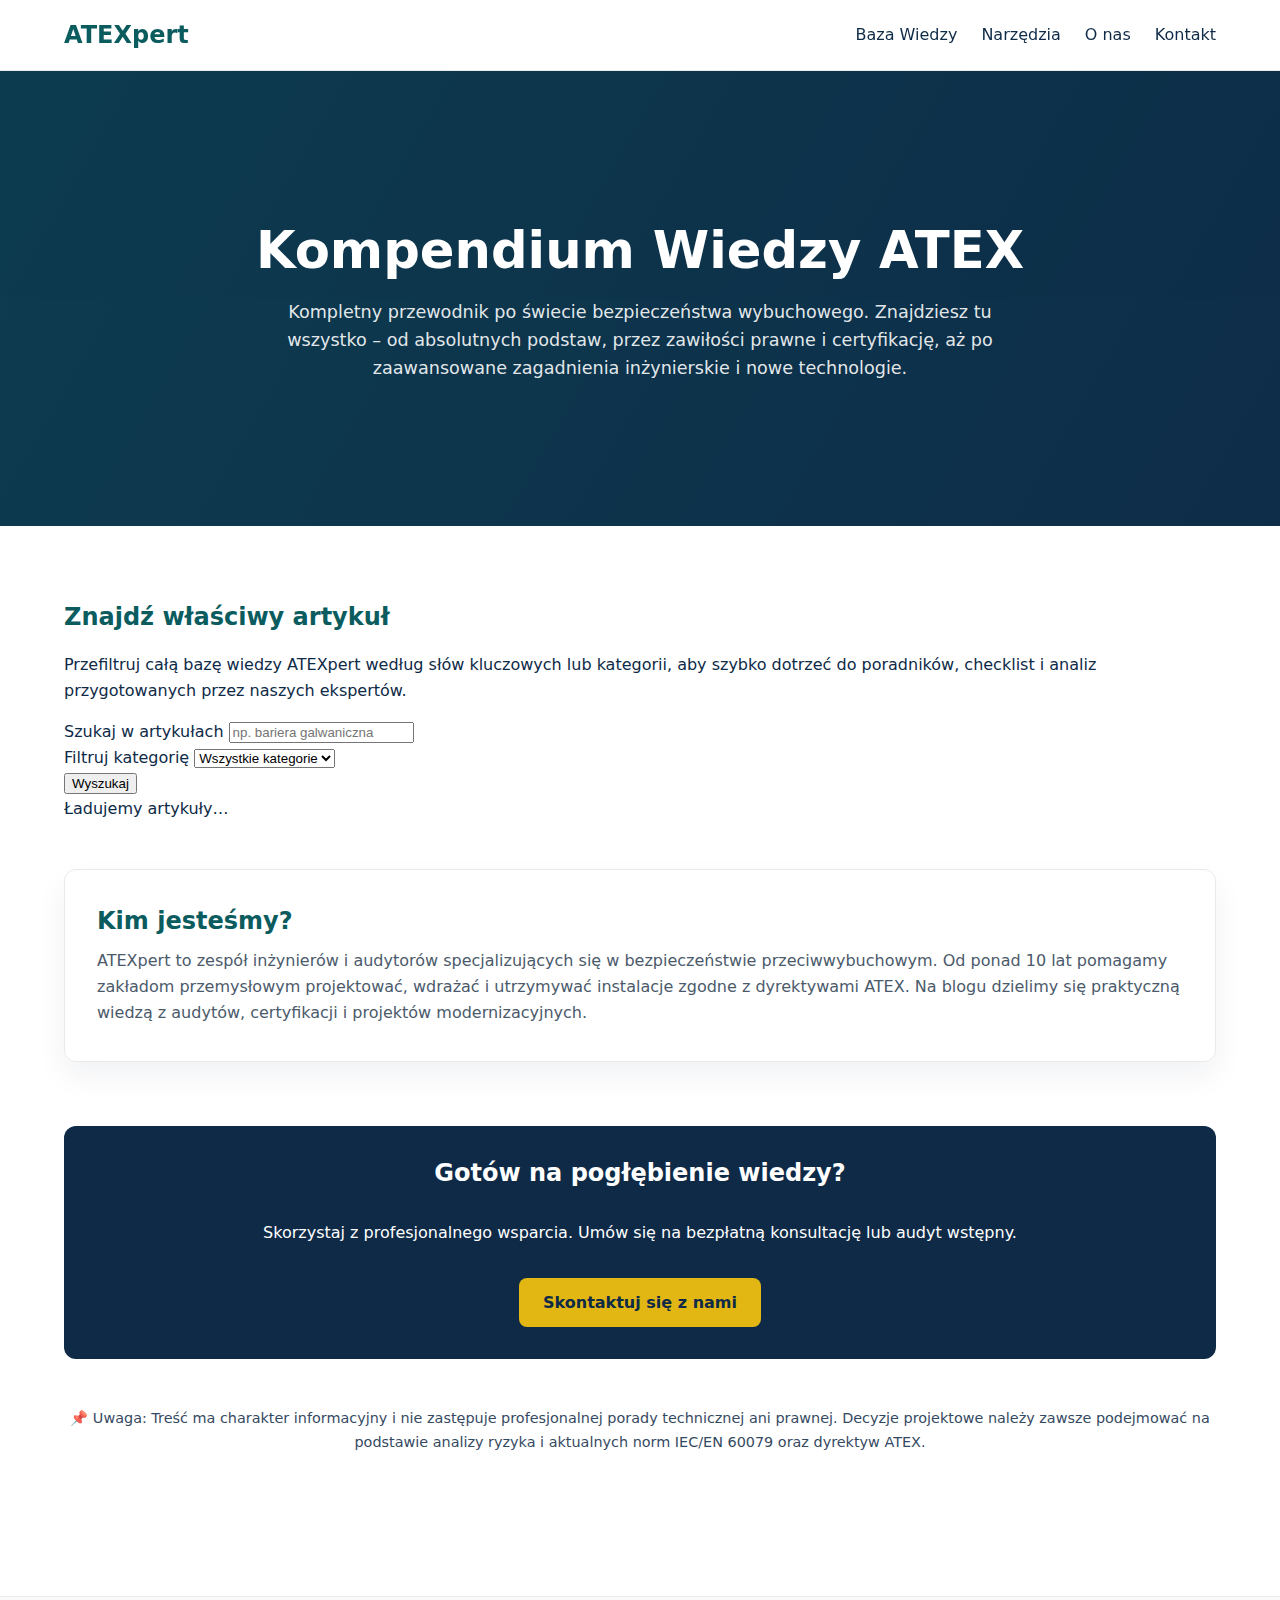
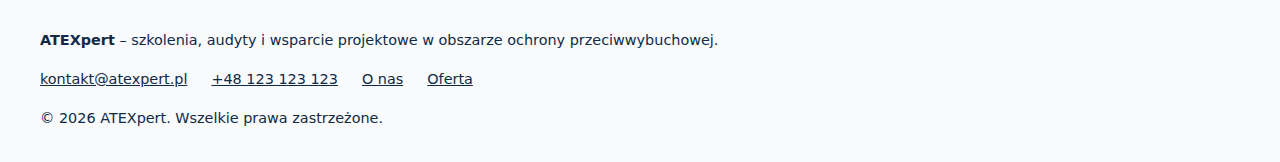
<file: index.html>
<!doctype html>
<html lang="pl">
  <head>
    <meta charset="utf-8" />
    <meta name="viewport" content="width=device-width, initial-scale=1" />
    <title>ATEXpert – Kompendium wiedzy o bezpieczeństwie wybuchowym</title>
    <meta
      name="description"
      content="Kompletny przewodnik po świecie bezpieczeństwa wybuchowego: dyrektywy ATEX, iskrobezpieczeństwo, bariery Ex i audyty."
    />
    <link rel="stylesheet" href="styles/main.css" />
  </head>
  <body>
    <nav class="navbar">
      <div class="nav-container">
        <a href="index.html" class="logo">ATEXpert</a>
        <div class="nav-links">
          <a href="#baza-wiedzy">Baza Wiedzy</a>
          <a href="#narzedzia">Narzędzia</a>
          <a href="#o-nas">O nas</a>
          <a href="#kontakt">Kontakt</a>
        </div>
      </div>
    </nav>

    <header class="hero">
      <div class="wrap">
        <h1>Kompendium Wiedzy ATEX</h1>
        <p class="intro-text">
          Kompletny przewodnik po świecie bezpieczeństwa wybuchowego. Znajdziesz tu wszystko – od absolutnych podstaw,
          przez zawiłości prawne i certyfikację, aż po zaawansowane zagadnienia inżynierskie i nowe technologie.
        </p>
      </div>
    </header>

    <main class="wrap main-content">
      <section class="library" aria-labelledby="wyszukiwarka">
        <div class="library-heading">
          <h2 id="wyszukiwarka">Znajdź właściwy artykuł</h2>
          <p>
            Przefiltruj całą bazę wiedzy ATEXpert według słów kluczowych lub kategorii, aby szybko dotrzeć do poradników,
            checklist i analiz przygotowanych przez naszych ekspertów.
          </p>
        </div>

        <form class="search-form" data-search-form role="search">
          <div class="search-fields">
            <div class="field">
              <label class="field-label" for="search-input">Szukaj w artykułach</label>
              <input
                id="search-input"
                type="search"
                name="query"
                placeholder="np. bariera galwaniczna"
                autocomplete="off"
                data-search-input
              />
            </div>
            <div class="field">
              <label class="field-label" for="category-filter">Filtruj kategorię</label>
              <select id="category-filter" data-category-filter>
                <option value="all">Wszystkie kategorie</option>
              </select>
            </div>
          </div>
          <div class="search-actions">
            <button class="search-submit" type="submit">Wyszukaj</button>
            <button class="search-clear" type="button" data-clear-search hidden>Wyczyść</button>
          </div>
        </form>

        <div class="search-status">
          <span class="results-count" data-results-count aria-live="polite">Ładujemy artykuły…</span>
        </div>

        <div class="post-grid" data-search-results role="list"></div>
        <p class="search-empty" data-empty-state hidden>
          Nie znaleziono artykułów spełniających podane kryteria. Spróbuj innego hasła lub wybierz inną kategorię.
        </p>
      </section>

      <section aria-labelledby="baza-wiedzy">
        <h2 id="baza-wiedzy" class="visually-hidden">Baza wiedzy ATEXpert</h2>
        <div class="topic-grid" data-topic-grid></div>
      </section>

      <section class="about" id="o-nas">
        <h2>Kim jesteśmy?</h2>
        <p>
          ATEXpert to zespół inżynierów i audytorów specjalizujących się w bezpieczeństwie przeciwwybuchowym. Od ponad
          10 lat pomagamy zakładom przemysłowym projektować, wdrażać i utrzymywać instalacje zgodne z dyrektywami ATEX.
          Na blogu dzielimy się praktyczną wiedzą z audytów, certyfikacji i projektów modernizacyjnych.
        </p>
      </section>

      <section class="cta" id="narzedzia">
        <h2>Gotów na pogłębienie wiedzy?</h2>
        <p>Skorzystaj z profesjonalnego wsparcia. Umów się na bezpłatną konsultację lub audyt wstępny.</p>
        <a href="#kontakt" aria-label="Umów się na bezpłatną konsultację">Skontaktuj się z nami</a>
      </section>

      <p class="disclaimer">
        📌 Uwaga: Treść ma charakter informacyjny i nie zastępuje profesjonalnej porady technicznej ani prawnej.
        Decyzje projektowe należy zawsze podejmować na podstawie analizy ryzyka i aktualnych norm IEC/EN 60079 oraz
        dyrektyw ATEX.
      </p>
    </main>

    <footer class="footer" id="kontakt">
      <div class="footer-inner">
        <div>
          <strong>ATEXpert</strong> – szkolenia, audyty i wsparcie projektowe w obszarze ochrony przeciwwybuchowej.
        </div>
        <div class="footer-nav">
          <a href="mailto:kontakt@atexpert.pl">kontakt@atexpert.pl</a>
          <a href="tel:+48123123123">+48 123 123 123</a>
          <a href="#o-nas">O nas</a>
          <a href="#narzedzia">Oferta</a>
        </div>
        <div>© <span data-year></span> ATEXpert. Wszelkie prawa zastrzeżone.</div>
      </div>
    </footer>

    <noscript>
      <div class="wrap" style="padding-top: 2rem;">
        <p>
          Ta strona wymaga JavaScript do wyświetlania listy artykułów. Włącz obsługę skryptów w przeglądarce, aby
          skorzystać z pełnej bazy wiedzy.
        </p>
      </div>
    </noscript>

    <script>
      document.querySelector('[data-year]').textContent = new Date().getFullYear();
    </script>
    <script type="module" src="scripts/index.js"></script>
  </body>
</html>
</file>
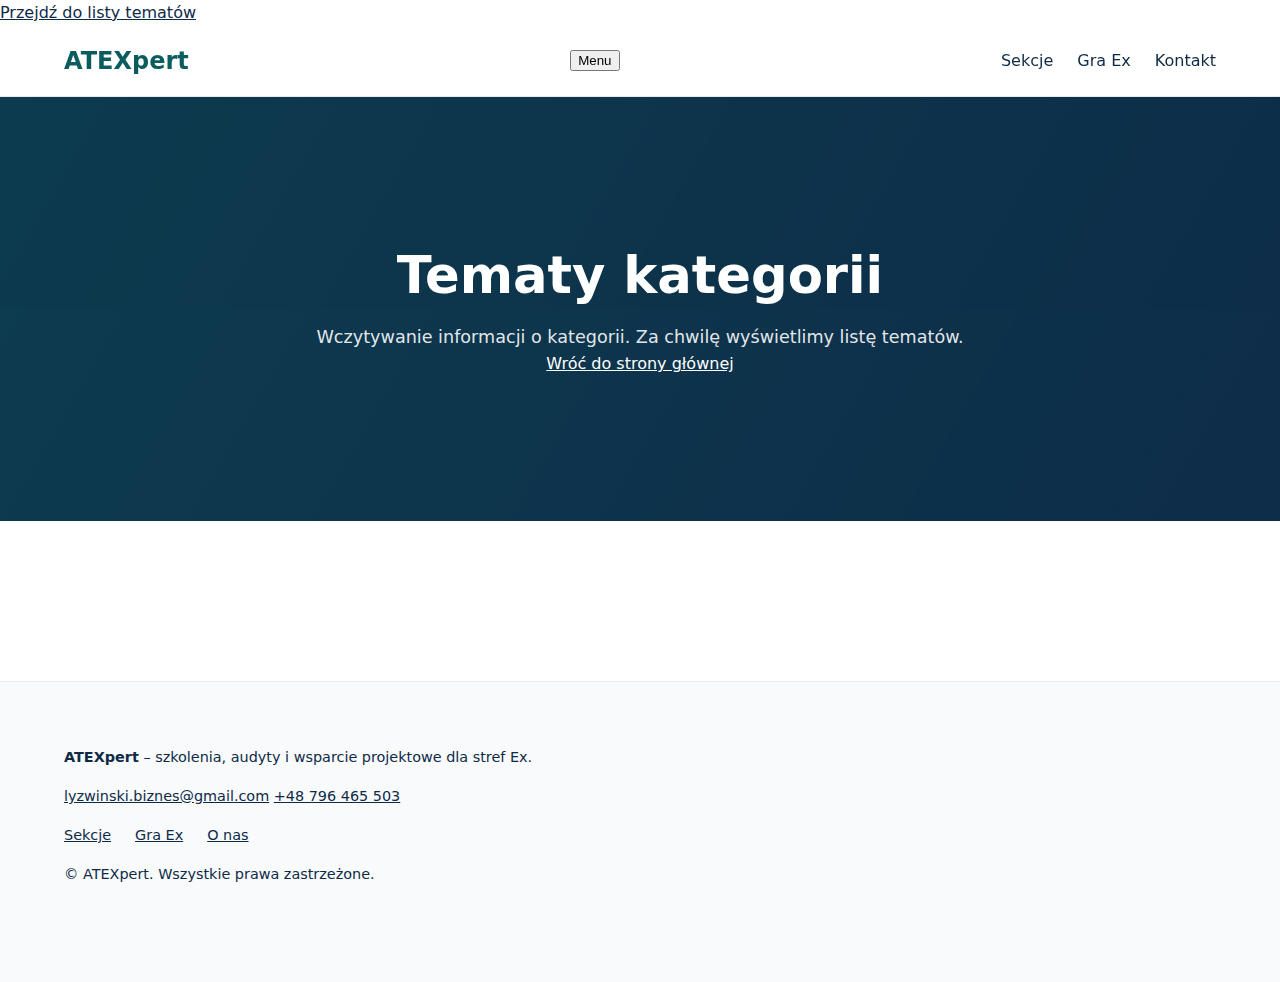
<file: category.html>
<!doctype html>
<html lang="pl">
  <head>
    <meta charset="utf-8" />
    <meta name="viewport" content="width=device-width, initial-scale=1" />
    <title>ATEXpert – tematy kategorii</title>
    <meta
      name="description"
      content="Lista tematów ATEX pogrupowanych w kategoriach. Wybierz zagadnienie, aby przejść do artykułu przygotowanego przez ekspertów."
    />
    <link rel="stylesheet" href="styles/main.css" />
  </head>
  <body>
    <a class="skip-link" href="#lista-tematow">Przejdź do listy tematów</a>
    <nav class="navbar">
      <div class="nav-container">
        <a href="index.html" class="logo">ATEXpert</a>
        <button class="nav-toggle" type="button" aria-expanded="false" aria-controls="menu">Menu</button>
        <div class="nav-links" id="menu">
          <a href="index.html#sekcje">Sekcje</a>
          <a href="index.html#gra">Gra Ex</a>
          <a href="#kontakt">Kontakt</a>
        </div>
      </div>
    </nav>

    <header class="hero hero--compact">
      <div class="wrap hero-inner">
        <div class="hero-copy">
          <h1 data-category-title>Tematy kategorii</h1>
          <p class="intro-text" data-category-description>
            Wczytywanie informacji o kategorii. Za chwilę wyświetlimy listę tematów.
          </p>
          <div class="cta-group">
            <a class="secondary" href="index.html">Wróć do strony głównej</a>
          </div>
        </div>
      </div>
    </header>

    <main class="wrap section" id="lista-tematow">
      <div class="topics-list" data-topic-list></div>
    </main>

    <footer class="footer" id="kontakt">
      <div class="wrap footer-inner">
        <div>
          <strong>ATEXpert</strong> – szkolenia, audyty i wsparcie projektowe dla stref Ex.
        </div>
        <div class="footer-contact">
          <a href="mailto:lyzwinski.biznes@gmail.com">lyzwinski.biznes@gmail.com</a>
          <a href="tel:+48796465503">+48&nbsp;796&nbsp;465&nbsp;503</a>
        </div>
        <div class="footer-nav">
          <a href="index.html#sekcje">Sekcje</a>
          <a href="index.html#gra">Gra Ex</a>
          <a href="index.html#o-nas">O nas</a>
        </div>
        <div class="footer-meta">© <span data-year></span> ATEXpert. Wszystkie prawa zastrzeżone.</div>
      </div>
    </footer>

    <noscript>
      <div class="noscript">
        <p>Ta strona wymaga JavaScript do wyświetlenia listy tematów. Włącz obsługę skryptów w przeglądarce.</p>
      </div>
    </noscript>

    <script src="scripts/data.js" defer></script>
    <script src="scripts/category.js" defer></script>
  </body>
</html>
</file>
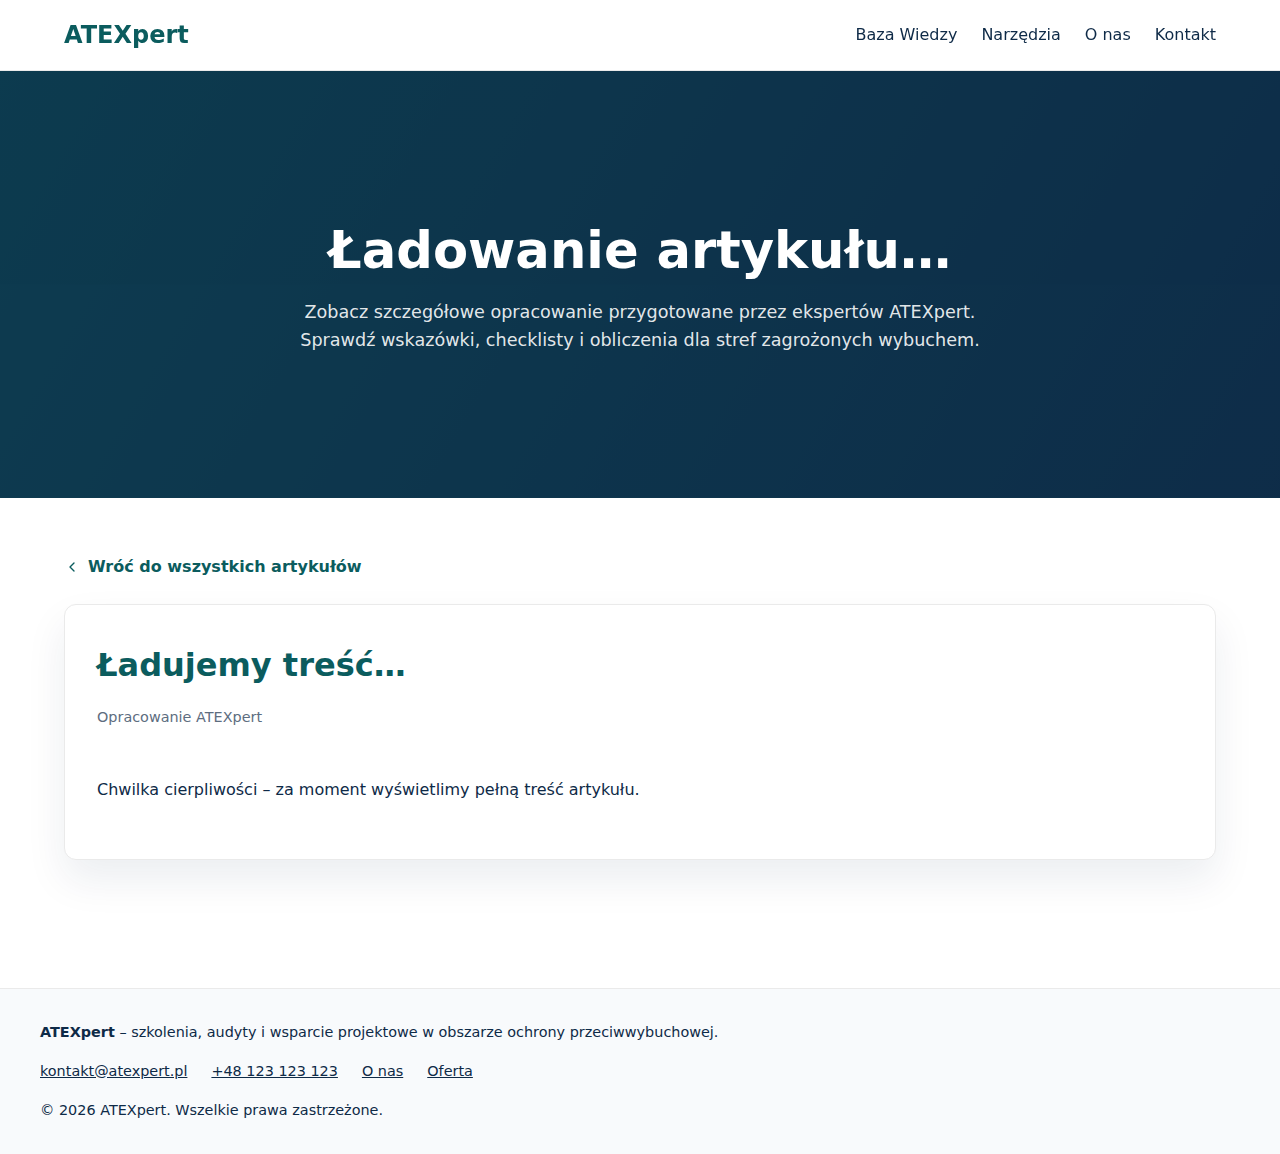
<file: post.html>
<!doctype html>
<html lang="pl">
  <head>
    <meta charset="utf-8" />
    <meta name="viewport" content="width=device-width, initial-scale=1" />
    <title>ATEXpert – artykuł</title>
    <meta
      name="description"
      content="Artykuły ATEXpert na temat dyrektyw ATEX, iskrobezpieczeństwa oraz praktyki utrzymania ruchu w strefach Ex."
    />
    <link rel="stylesheet" href="styles/main.css" />
  </head>
  <body>
    <nav class="navbar">
      <div class="nav-container">
        <a href="index.html" class="logo">ATEXpert</a>
        <div class="nav-links">
          <a href="index.html#baza-wiedzy">Baza Wiedzy</a>
          <a href="index.html#narzedzia">Narzędzia</a>
          <a href="index.html#o-nas">O nas</a>
          <a href="#kontakt">Kontakt</a>
        </div>
      </div>
    </nav>

    <header class="hero">
      <div class="wrap">
        <h1 data-hero-heading>Ładowanie artykułu…</h1>
        <p class="intro-text">
          Zobacz szczegółowe opracowanie przygotowane przez ekspertów ATEXpert. Sprawdź wskazówki, checklisty i obliczenia
          dla stref zagrożonych wybuchem.
        </p>
      </div>
    </header>

    <main class="wrap main-content">
      <a class="back-link" href="index.html">
        <svg xmlns="http://www.w3.org/2000/svg" viewBox="0 0 24 24" fill="none" stroke="currentColor" stroke-width="2" stroke-linecap="round" stroke-linejoin="round" aria-hidden="true">
          <polyline points="15 18 9 12 15 6"></polyline>
        </svg>
        Wróć do wszystkich artykułów
      </a>

      <article class="article" data-article>
        <h1 id="article-title">Ładujemy treść…</h1>
        <div class="article-meta" data-article-meta>Opracowanie ATEXpert</div>
        <div class="article-content" data-article-content>
          <p>Chwilka cierpliwości – za moment wyświetlimy pełną treść artykułu.</p>
        </div>
      </article>
    </main>

    <footer class="footer" id="kontakt">
      <div class="footer-inner">
        <div>
          <strong>ATEXpert</strong> – szkolenia, audyty i wsparcie projektowe w obszarze ochrony przeciwwybuchowej.
        </div>
        <div class="footer-nav">
          <a href="mailto:kontakt@atexpert.pl">kontakt@atexpert.pl</a>
          <a href="tel:+48123123123">+48 123 123 123</a>
          <a href="index.html#o-nas">O nas</a>
          <a href="index.html#narzedzia">Oferta</a>
        </div>
        <div>© <span data-year></span> ATEXpert. Wszelkie prawa zastrzeżone.</div>
      </div>
    </footer>

    <script>
      document.querySelectorAll('[data-year]').forEach((element) => {
        element.textContent = new Date().getFullYear();
      });
    </script>
    <script type="module" src="scripts/post.js"></script>
  </body>
</html>
</file>
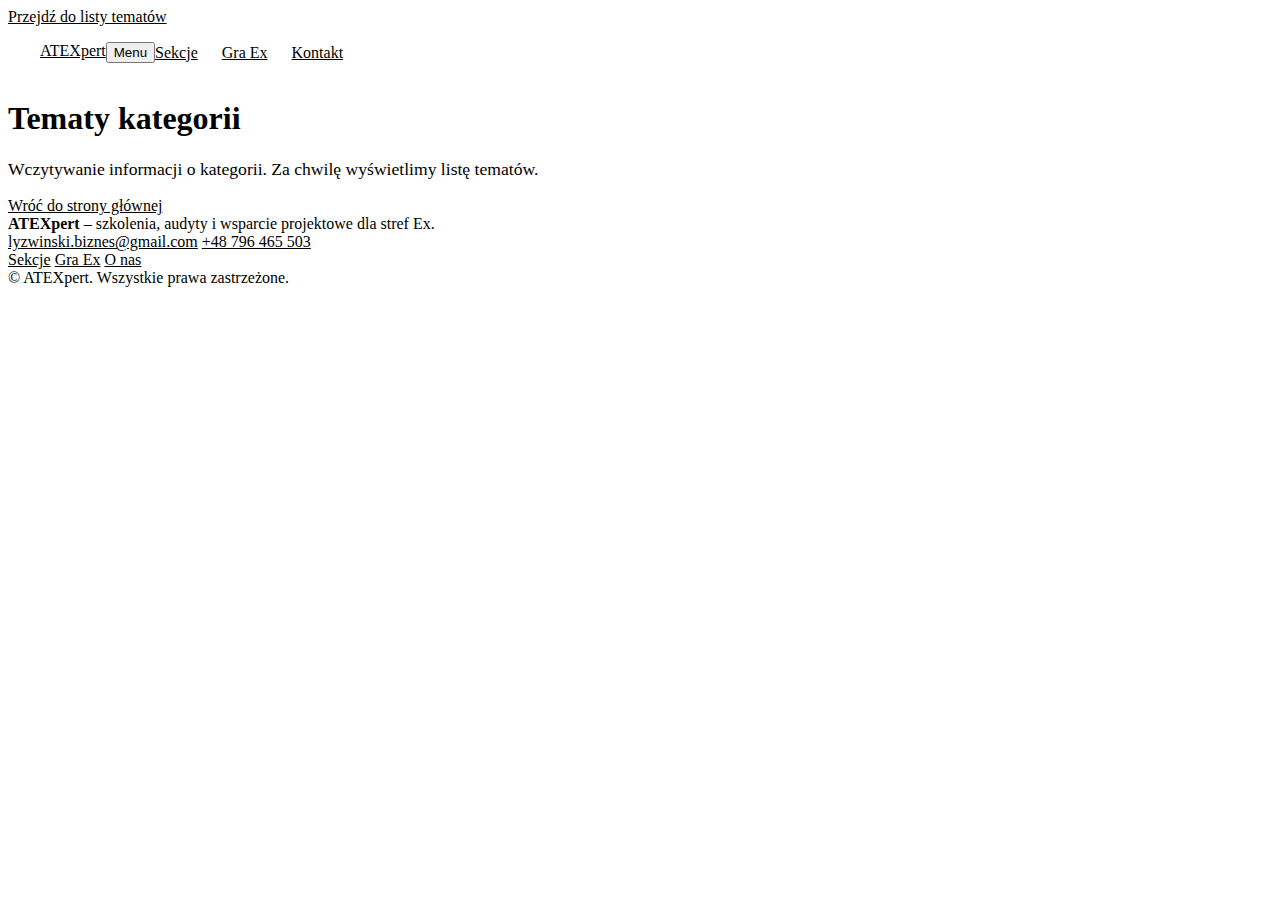
<file: docs/category.html>
<!doctype html>
<html lang="pl">
  <head>
    <meta charset="utf-8" />
    <meta name="viewport" content="width=device-width, initial-scale=1" />
    <title>ATEXpert – tematy kategorii</title>
    <meta
      name="description"
      content="Lista tematów ATEX pogrupowanych w kategoriach. Wybierz zagadnienie, aby przejść do artykułu przygotowanego przez ekspertów."
    />
    <link rel="stylesheet" href="styles/main.css" />
  </head>
  <body>
    <a class="skip-link" href="#lista-tematow">Przejdź do listy tematów</a>
    <nav class="navbar">
      <div class="nav-container">
        <a href="index.html" class="logo">ATEXpert</a>
        <button class="nav-toggle" type="button" aria-expanded="false" aria-controls="menu">Menu</button>
        <div class="nav-links" id="menu">
          <a href="index.html#sekcje">Sekcje</a>
          <a href="index.html#gra">Gra Ex</a>
          <a href="#kontakt">Kontakt</a>
        </div>
      </div>
    </nav>

    <header class="hero hero--compact">
      <div class="wrap hero-inner">
        <div class="hero-copy">
          <h1 data-category-title>Tematy kategorii</h1>
          <p class="intro-text" data-category-description>
            Wczytywanie informacji o kategorii. Za chwilę wyświetlimy listę tematów.
          </p>
          <div class="cta-group">
            <a class="secondary" href="index.html">Wróć do strony głównej</a>
          </div>
        </div>
      </div>
    </header>

    <main class="wrap section" id="lista-tematow">
      <div class="topics-list" data-topic-list></div>
    </main>

    <footer class="footer" id="kontakt">
      <div class="wrap footer-inner">
        <div>
          <strong>ATEXpert</strong> – szkolenia, audyty i wsparcie projektowe dla stref Ex.
        </div>
        <div class="footer-contact">
          <a href="mailto:lyzwinski.biznes@gmail.com">lyzwinski.biznes@gmail.com</a>
          <a href="tel:+48796465503">+48&nbsp;796&nbsp;465&nbsp;503</a>
        </div>
        <div class="footer-nav">
          <a href="index.html#sekcje">Sekcje</a>
          <a href="index.html#gra">Gra Ex</a>
          <a href="index.html#o-nas">O nas</a>
        </div>
        <div class="footer-meta">© <span data-year></span> ATEXpert. Wszystkie prawa zastrzeżone.</div>
      </div>
    </footer>

    <noscript>
      <div class="noscript">
        <p>Ta strona wymaga JavaScript do wyświetlenia listy tematów. Włącz obsługę skryptów w przeglądarce.</p>
      </div>
    </noscript>

    <script type="module" src="scripts/category.js"></script>
  </body>
</html>
</file>
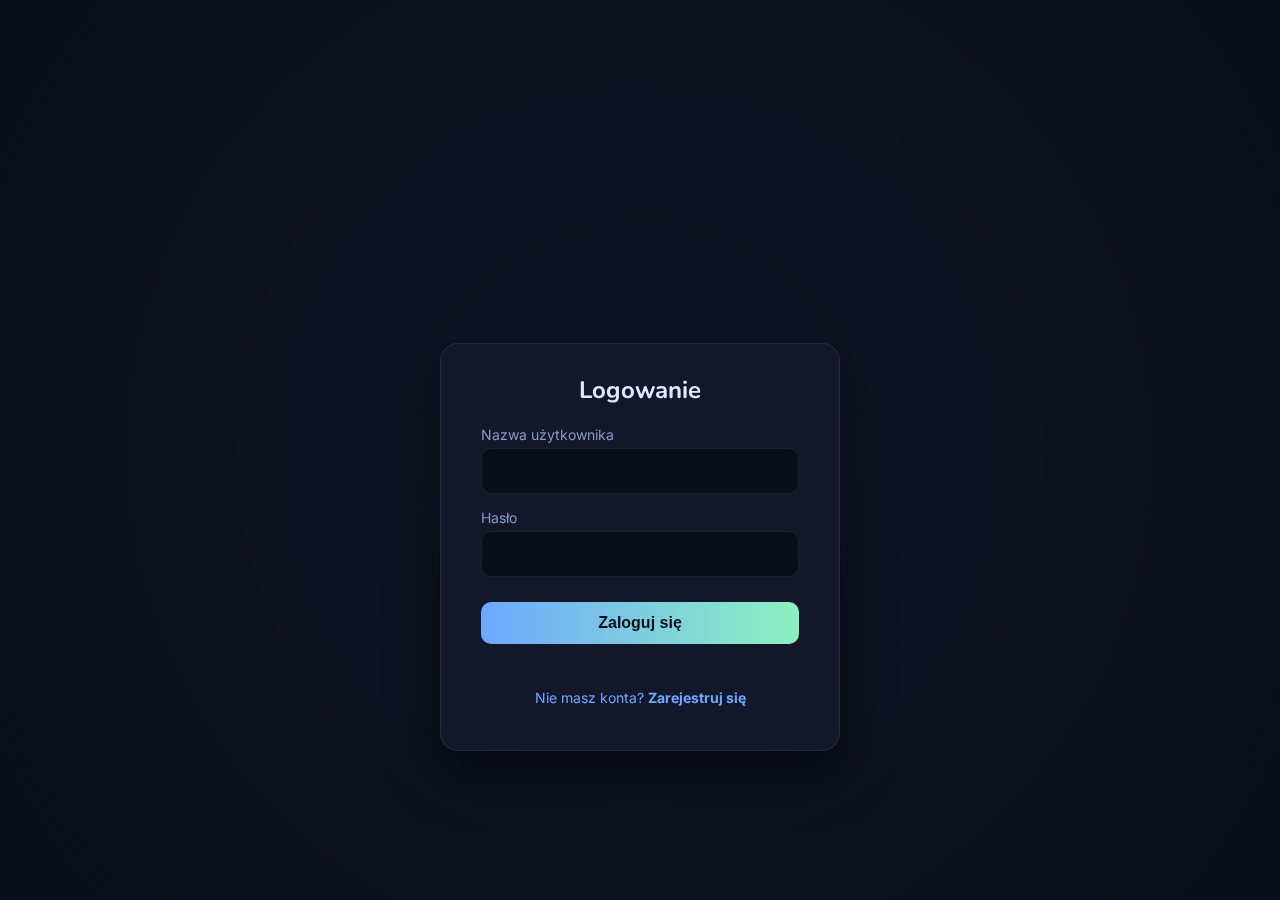
<file: docs/liga-przedsiebiorcow.html>
<!doctype html>
<html lang="pl" data-theme="dark">
  <head>
    <meta charset="utf-8" />
    <meta name="viewport" content="width=device-width, initial-scale=1" />
    <title>Liga Przedsiębiorców 2.0 — Zbuduj swoje Imperium</title>
    <link rel="preconnect" href="https://fonts.googleapis.com" />
    <link rel="preconnect" href="https://fonts.gstatic.com" crossorigin />
    <link
      href="https://fonts.googleapis.com/css2?family=Inter:wght@400;500;600;700;800&family=Nunito:wght@700;800;900&display=swap"
      rel="stylesheet"
    />
    <link rel="stylesheet" href="styles/liga.css" />
  </head>
  <body data-theme="dark">
    <div id="auth-screen">
      <h1 class="auth-title">Liga Przedsiębiorców</h1>
      <div id="login-container" class="auth-container">
        <h2>Logowanie</h2>
        <div class="input-group">
          <label for="login-username">Nazwa użytkownika</label>
          <input id="login-username" type="text" class="auth-input" required />
        </div>
        <div class="input-group">
          <label for="login-password">Hasło</label>
          <input id="login-password" type="password" class="auth-input" required />
        </div>
        <button id="login-btn" class="auth-btn">Zaloguj się</button>
        <p id="auth-error"></p>
        <p id="auth-toggle">Nie masz konta? <b>Zarejestruj się</b></p>
      </div>
      <div id="register-container" class="auth-container hidden">
        <h2>Rejestracja</h2>
        <div class="input-group">
          <label for="register-username">Nazwa użytkownika</label>
          <input id="register-username" type="text" class="auth-input" required />
        </div>
        <div class="input-group">
          <label for="register-password">Hasło</label>
          <input id="register-password" type="password" class="auth-input" required />
        </div>
        <div class="input-group">
          <label for="register-company">Nazwa firmy</label>
          <input id="register-company" type="text" class="auth-input" required />
        </div>
        <button id="register-btn" class="auth-btn">Stwórz konto</button>
        <p id="auth-error-reg"></p>
        <p id="auth-toggle-login">Masz już konto? <b>Zaloguj się</b></p>
      </div>
    </div>

    <div id="game-container" class="hidden">
      <div class="wrap">
        <aside class="sidebar">
          <div class="brand card">
            <svg
              width="38"
              height="38"
              viewBox="0 0 24 24"
              fill="none"
              xmlns="http://www.w3.org/2000/svg"
            >
              <path
                d="M3 17l6-6 4 4 7-7"
                stroke="#8ef0c0"
                stroke-width="2.3"
                stroke-linecap="round"
                stroke-linejoin="round"
              />
              <path
                d="M21 10v7h-7"
                stroke="#6ea8ff"
                stroke-width="2.3"
                stroke-linecap="round"
                stroke-linejoin="round"
              />
            </svg>
            <div>
              <h1>Liga Przedsiębiorców</h1>
              <div class="tag" id="companyNameTag"></div>
            </div>
          </div>
          <nav class="card" style="padding: 16px; flex-grow: 1">
            <a class="btn active" data-tab="imperium">🏛️ Imperium</a>
            <a class="btn" data-tab="tech">🧠 Umysł Przedsiębiorcy</a>
            <a class="btn" data-tab="market" id="market-nav-btn">📈 Giełda</a>
            <a class="btn" data-tab="quests">🗓️ Zadania</a>
            <a class="btn" data-tab="forum">🗣️ Głos Rynku</a>
            <a class="btn" data-tab="shop">🛍️ Sklep</a>
            <a class="btn" data-tab="ranking">🏆 Ranking</a>
            <a class="btn" data-tab="settings">⚙️ Ustawienia</a>
          </nav>
          <div class="card" style="padding: 16px">
            <div id="admin-login-btn-container">
              <button class="btn btn-ghost" id="admin-login-btn" style="width: 100%">
                Panel Admina
              </button>
            </div>
            <div id="admin-panel-info" class="hidden" style="text-align: center">
              <p>👑 Zalogowano jako <b>Admin</b></p>
              <button class="btn" id="admin-add-btc">Dodaj 100 PW</button>
            </div>
          </div>
        </aside>

        <main class="content">
          <section class="topbar">
            <div class="kpi-grid">
              <div class="kpi">
                <h3>Stan konta</h3>
                <div class="val" id="cash">$0</div>
              </div>
              <div class="kpi">
                <h3>Przychód / s</h3>
                <div class="val" id="ips">$0</div>
              </div>
              <div class="kpi">
                <h3>PW</h3>
                <div class="val" id="btc">0</div>
              </div>
            </div>
            <div class="player-card">
              <div class="player-info">
                <h4 id="playerName">Gość</h4>
                <div class="level">Poziom <span id="level-text">1</span></div>
              </div>
            </div>
          </section>
          <div class="xp-wrap">
            <div style="display: flex; align-items: center; gap: 15px; width: 100%">
              <div class="level-indicator"><span id="level">1</span></div>
              <div class="progress"><i id="xpbar"></i></div>
              <div style="text-align: right; font-size: 13px">
                <span id="xp">0</span> / <span id="xpNext">100</span> XP
              </div>
            </div>
          </div>

          <div id="views-container">
            <section class="section" data-view="imperium">
              <h2>Twoje Imperium Biznesowe</h2>
              <p class="sub">
                Inwestuj w nowe firmy i ulepszaj istniejące, aby zdominować rynek. Każdy kolejny próg (25, 50, 100...) potraja zyski
                firmy!
              </p>
              <div id="companies-grid"></div>
              <div class="grid-2" style="margin-top: 18px">
                <div class="card" style="padding: 20px">
                  <h3>Bonusy Sektorowe</h3>
                  <p class="sub" style="font-size: 13px">
                    Posiadanie wszystkich firm z danego sektora odblokowuje potężne synergie i bonusy do zysków.
                  </p>
                  <div id="sectorStatus">—</div>
                </div>
                <div class="card" style="padding: 20px">
                  <h3>Prestiż</h3>
                  <p class="sub" style="font-size: 13px">
                    Osiągnij 6 poziom, aby odblokować Prestiż. Zresetuj postęp firm za potężny, trwały mnożnik zysków i dostęp do
                    Giełdy!
                  </p>
                  <button class="btn" id="prestigeBtn" disabled>🔁 Wykonaj Prestiż</button>
                  <div id="prestigeInfo" style="margin-top: 10px; font-size: 13px"></div>
                </div>
              </div>
            </section>

            <section class="section hidden" data-view="tech">
              <h2>Umysł Przedsiębiorcy</h2>
              <p class="sub">
                Wydawaj <b>PW (Punkty Wiedzy)</b> na trwałe ulepszenia, które zdefiniują Twoją strategię.
              </p>
              <div class="tree-grid" id="tech-tree-grid"></div>
            </section>

            <section class="section hidden" data-view="market">
              <h2>Giełda: Wall Street Wirtualnych Wilków</h2>
              <p class="sub">
                Kursy zmieniają się co <b>5 minut</b>. Wiadomości z "Głosu Rynku" co <b>10 minut</b> mogą wywołać drastyczne wahania.
                Inwestuj mądrze.
              </p>
              <div class="market-grid" id="market-grid"></div>
              <div class="card" style="margin-top: 18px; padding: 20px">
                <h3>Twoja Spółka na Giełdzie</h3>
                <p class="sub" style="font-size: 13px">
                  Wprowadź swoją firmę na giełdę, aby zdobyć kapitał od inwestorów. Wymaga <b>$100 000</b>.
                </p>
                <button class="btn" id="listCompanyBtn">Wprowadź spółkę na giełdę</button>
              </div>
              <div id="shareholder-panel-container"></div>
            </section>

            <section class="section hidden" data-view="quests">
              <h2>Zadania Przedsiębiorcy</h2>
              <p class="sub">
                Wykonuj zadania, aby zdobywać cenne PW i punkty doświadczenia. Nowe zadania pojawiają się wraz z postępami w grze.
              </p>
              <div id="tasks-grid" style="display: grid; gap: 15px"></div>
            </section>

            <section class="section hidden" data-view="forum">
              <h2>Głos Rynku</h2>
              <p class="sub">
                Śledź wiadomości rynkowe, aby przewidywać ruchy na giełdzie i komunikuj się z innymi graczami.
              </p>
              <div class="forum-container">
                <div class="forum-feed-container">
                  <div class="forum-tabs">
                    <button class="forum-tab active" data-forum-tab="market">Giełda Wilków z Wall Street</button>
                    <button class="forum-tab" data-forum-tab="general">Czat Ogólny</button>
                  </div>
                  <div class="forum-feed" id="forum-feed"></div>
                </div>
                <div class="post-form card">
                  <h3>Napisz Post</h3>
                  <p class="sub" style="font-size: 13px">Podziel się swoją opinią na czacie ogólnym.</p>
                  <textarea id="post-text" placeholder="Twoja wiadomość..."></textarea>
                  <button id="post-submit-btn" class="btn" style="margin-top: 10px; width: 100%">Opublikuj</button>
                </div>
              </div>
            </section>

            <section class="section hidden" data-view="shop">
              <h2>Sklep</h2>
              <p class="sub">
                Inwestuj w narzędzia, które pomogą Ci spersonalizować swoje imperium i zyskać przewagę.
              </p>
              <div class="card" style="padding: 20px">
                <h3>Agent AI do personalizacji</h3>
                <p class="sub" style="font-size: 13px">
                  Kup zaawansowanego agenta AI, aby odblokować możliwość zmiany swojego zdjęcia profilowego. Pokaż innym, kto tu rządzi!
                </p>
                <div id="ai-agent-shop">
                  <p>Koszt: <b>$500 000</b></p>
                  <button class="btn" id="buy-ai-agent-btn">Kup Agenta AI</button>
                </div>
                <div id="avatar-changer" class="hidden">
                  <p>Wklej URL do nowego zdjęcia profilowego:</p>
                  <input type="text" id="avatar-url-input" class="stock-input" placeholder="https://example.com/image.png" />
                  <button id="save-avatar-btn" class="btn" style="margin-top: 10px">Zapisz Avatar</button>
                </div>
              </div>
            </section>

            <section class="section hidden" data-view="ranking">
              <h2>Ranking Przedsiębiorców</h2>
              <p class="sub">
                Zobacz, jak wypadasz na tle innych graczy. Ranking oparty jest na całkowitej wartości netto.
              </p>
              <div id="leaderboard" class="card" style="padding: 20px"></div>
            </section>

            <section class="section hidden" data-view="settings">
              <h2>Ustawienia</h2>
              <p class="sub">Dostosuj grę do swoich preferencji i zarządzaj swoim kontem.</p>
              <div class="settings-grid">
                <div class="setting-card">
                  <h3>Personalizacja</h3>
                  <div class="switch">
                    <label for="theme-toggle">Tryb Ciemny / Jasny</label>
                    <input type="checkbox" id="theme-toggle" />
                  </div>
                </div>
                <div class="setting-card">
                  <h3>Konto</h3>
                  <p>Zalogowano jako: <b id="settings-username"></b></p>
                  <button id="logout-btn" class="btn btn-ghost">Wyloguj</button>
                  <button id="wipe-btn" class="btn" style="background: var(--bad); margin-left: 10px">Usuń konto</button>
                </div>
                <div class="setting-card">
                  <h3>Kontakt</h3>
                  <p>Masz pytania lub sugestie? Skontaktuj się z deweloperem:</p>
                  <a href="mailto:matyyes@wp.pl" style="color: var(--acc1)">matyyes@wp.pl</a>
                </div>
              </div>
            </section>
          </div>
        </main>
      </div>
    </div>

    <script src="scripts/liga.js" defer></script>
  </body>
</html>
</file>
<file: styles/main.css>
/*
  Global styles for the ATEXpert blog application.
  Derived from the provided static layout and extended to support
  simple blog style pages.
*/

:root {
  --c-primary: #0B5C5E;
  --c-secondary: #0E2A47;
  --c-accent: #E2B714;
  --c-background: #FFFFFF;
  --c-light-gray: #F7FAFC;
  --c-border: #EAEAEA;
}

* {
  box-sizing: border-box;
}

body {
  font-family: system-ui, -apple-system, "Segoe UI", Roboto, Inter, Arial,
    sans-serif;
  line-height: 1.6;
  color: var(--c-secondary);
  background-color: var(--c-background);
  margin: 0;
}

a {
  color: inherit;
}

a:hover,
a:focus {
  color: var(--c-primary);
}

.navbar {
  position: sticky;
  top: 0;
  width: 100%;
  background-color: rgba(255, 255, 255, 0.85);
  backdrop-filter: blur(10px);
  z-index: 100;
  border-bottom: 1px solid var(--c-border);
}

.nav-container {
  max-width: 1200px;
  margin: 0 auto;
  padding: 1rem 1.5rem;
  display: flex;
  justify-content: space-between;
  align-items: center;
}

.logo {
  font-weight: 700;
  font-size: 1.5rem;
  color: var(--c-primary);
  text-decoration: none;
}

.nav-links {
  display: flex;
  align-items: center;
  gap: 1.5rem;
}

.nav-links a {
  color: var(--c-secondary);
  text-decoration: none;
  font-weight: 500;
  transition: color 0.2s ease;
}

.hero {
  position: relative;
  padding: 5rem 1.5rem;
  background-image: linear-gradient(120deg, rgba(11, 92, 94, 0.75), rgba(14, 42, 71, 0.85)),
    url('data:image/svg+xml,%3Csvg xmlns="http://www.w3.org/2000/svg" width="400" height="400" viewBox="0 0 400 400"%3E%3Crect fill="%230B5C5E" width="400" height="400"/%3E%3Cpath fill="%231F7A7C" fill-opacity="0.45" d="M0 200h400v200H0z"/%3E%3Cpath fill="%230E2A47" fill-opacity="0.35" d="M0 0h400v120H0z"/%3E%3C/svg%3E');
  background-size: cover;
  background-position: center;
  color: #fff;
  text-align: center;
}

.hero::before {
  content: "";
  position: absolute;
  inset: 0;
  background-color: rgba(14, 42, 71, 0.65);
  z-index: 1;
}

.hero > * {
  position: relative;
  z-index: 2;
}

.wrap {
  max-width: 1200px;
  margin: 0 auto;
  padding: 2rem 1.5rem 4rem;
}

h1,
h2,
h3 {
  line-height: 1.25;
  color: var(--c-primary);
}

.hero h1 {
  font-size: clamp(2rem, 4vw, 3.2rem);
  margin-bottom: 1rem;
  color: #fff;
}

.intro-text {
  font-size: 1.1rem;
  text-align: center;
  max-width: 750px;
  margin: 0 auto;
  color: rgba(255, 255, 255, 0.9);
}

.main-content {
  padding-top: 3.5rem;
}

.topic-grid {
  display: grid;
  grid-template-columns: repeat(auto-fit, minmax(320px, 1fr));
  gap: 1.5rem;
}

.topic-card {
  background: var(--c-light-gray);
  border: 1px solid var(--c-border);
  border-radius: 0.75rem;
  padding: 1.5rem 2rem;
  transition: box-shadow 0.3s ease, transform 0.3s ease;
  display: flex;
  flex-direction: column;
  min-height: 100%;
}

.topic-card:hover,
.topic-card:focus-within {
  transform: translateY(-5px);
  box-shadow: 0 10px 25px rgba(14, 42, 71, 0.08);
}

.topic-header {
  display: flex;
  align-items: center;
  gap: 1rem;
  margin-bottom: 0.5rem;
}

.topic-icon {
  flex-shrink: 0;
  color: var(--c-accent);
  display: inline-flex;
}

.topic-card .description {
  font-size: 0.95rem;
  color: #556275;
  margin-bottom: 1rem;
  flex-grow: 1;
}

.topic-card ul {
  list-style-type: none;
  padding: 0;
  margin: 0;
}

.topic-card li + li {
  margin-top: 0.6rem;
}

.topic-card a {
  text-decoration: none;
  font-weight: 500;
}

.topic-card a::before {
  content: "›";
  margin-right: 0.6rem;
  color: var(--c-accent);
  font-weight: bold;
}

.topic-card a:focus {
  outline: 2px solid var(--c-accent);
  outline-offset: 3px;
}

.cta {
  background: var(--c-secondary);
  color: #fff;
  padding: 2rem;
  border-radius: 0.75rem;
  margin-top: 4rem;
  display: flex;
  flex-direction: column;
  gap: 1rem;
  align-items: center;
  text-align: center;
}

.about {
  margin-top: 3rem;
  background: #fff;
  border-radius: 0.75rem;
  border: 1px solid var(--c-border);
  padding: 2.25rem 2rem;
  box-shadow: 0 14px 30px rgba(14, 42, 71, 0.06);
}

.about h2 {
  margin-top: 0;
  margin-bottom: 0.75rem;
}

.about p {
  margin: 0;
  color: #4b5a6b;
}

.cta h2 {
  color: #fff;
  margin: 0;
}

.cta a {
  color: var(--c-secondary);
  font-weight: 600;
  text-decoration: none;
  background-color: var(--c-accent);
  padding: 0.75rem 1.5rem;
  border-radius: 0.5rem;
  transition: background-color 0.2s ease;
}

.cta a:hover,
.cta a:focus {
  background-color: #f0c32b;
}

.disclaimer {
  font-size: 0.9rem;
  opacity: 0.85;
  margin-top: 3rem;
  text-align: center;
}

.visually-hidden {
  position: absolute;
  width: 1px;
  height: 1px;
  padding: 0;
  margin: -1px;
  overflow: hidden;
  clip: rect(0, 0, 0, 0);
  white-space: nowrap;
  border: 0;
}

.footer {
  border-top: 1px solid var(--c-border);
  margin-top: 4rem;
  padding: 2rem 1.5rem;
  background: #f8fafc;
  font-size: 0.9rem;
}

.footer-inner {
  max-width: 1200px;
  margin: 0 auto;
  display: flex;
  flex-direction: column;
  gap: 1rem;
}

.footer-nav {
  display: flex;
  gap: 1.5rem;
  flex-wrap: wrap;
}

.article {
  background: #fff;
  border-radius: 0.75rem;
  border: 1px solid var(--c-border);
  padding: 2.5rem 2rem;
  box-shadow: 0 20px 40px rgba(14, 42, 71, 0.08);
}

.article h1 {
  color: var(--c-primary);
  margin-top: 0;
}

.article-meta {
  font-size: 0.9rem;
  color: #5d6d7f;
  margin-bottom: 2rem;
}

.article-content {
  display: grid;
  gap: 1.25rem;
}

.article-content ul,
.article-content ol {
  padding-left: 1.5rem;
}

.back-link {
  display: inline-flex;
  align-items: center;
  gap: 0.5rem;
  font-weight: 600;
  text-decoration: none;
  color: var(--c-primary);
  margin-bottom: 1.5rem;
}

.back-link svg {
  width: 1rem;
  height: 1rem;
}

@media (max-width: 768px) {
  .nav-container {
    flex-direction: column;
    gap: 0.75rem;
  }

  .hero {
    padding: 4rem 1.25rem;
  }

  .cta {
    margin-top: 3rem;
  }
}
</file>
<file: docs/styles/main.css>
}

* {
  box-sizing: border-box;
}

body {

}

a {
  color: inherit;

}

a:hover,
a:focus {
  color: var(--c-primary);
}


.navbar {
  position: sticky;
  top: 0;
  width: 100%;

}

.nav-container {
  max-width: 1200px;
  margin: 0 auto;
  padding: 1rem 1.5rem;
  display: flex;

}

.nav-links {
  display: flex;
  align-items: center;
  gap: 1.5rem;
}

.nav-links a {


}

.intro-text {
  font-size: 1.1rem;

}

.article {
  background: #fff;

}

.article-content {
  display: grid;
  gap: 1.25rem;
}


}

.article-content blockquote {
  margin: 0;
  padding: 1.25rem 1.5rem;
  border-left: 4px solid var(--c-accent);

  }
}
</file>
<file: docs/styles/liga.css>
/* --- ZMIENNE I RESETOWANIE --- */
:root {
  --bg-dark: #0a0e1b;
  --panel-dark: #121729;
  --panel-light: #1b213b;
  --border-dark: rgba(255, 255, 255, 0.08);
  --txt-dark: #e0e8ff;
  --muted-dark: #8a99c8;
  --acc1-dark: #6ea8ff;
  --acc2-dark: #8ef0c0;
  --good-dark: #3ad29f;
  --bad-dark: #ff6b6b;

  --bg-light: #f0f4f8;
  --panel-light-theme: #ffffff;
  --panel-light-theme-2: #f8fafd;
  --border-light: #dfe7f0;
  --txt-light: #1b213b;
  --muted-light: #5a6789;
  --acc1-light: #2a68d7;
  --acc2-light: #1a9a6a;
  --good-light: #1a9a6a;
  --bad-light: #d94343;

  --br: 18px;
  --shadow: 0 10px 30px rgba(0, 0, 0, 0.2);
}

[data-theme='dark'] {
  --bg: var(--bg-dark);
  --panel: var(--panel-dark);
  --panel-2: var(--panel-light);
  --border: var(--border-dark);
  --txt: var(--txt-dark);
  --muted: var(--muted-dark);
  --acc1: var(--acc1-dark);
  --acc2: var(--acc2-dark);
  --good: var(--good-dark);
  --bad: var(--bad-dark);
}

[data-theme='light'] {
  --bg: var(--bg-light);
  --panel: var(--panel-light-theme);
  --panel-2: var(--panel-light-theme-2);
  --border: var(--border-light);
  --txt: var(--txt-light);
  --muted: var(--muted-light);
  --acc1: var(--acc1-light);
  --acc2: var(--acc2-light);
  --good: var(--good-light);
  --bad: var(--bad-light);
}

* {
  box-sizing: border-box;
}

html,
body {
  height: 100%;
}

body {
  margin: 0;
  font-family: 'Inter', sans-serif;
  background-color: var(--bg);
  color: var(--txt);
  transition: background-color 0.3s, color 0.3s;
  overflow: hidden;
}

body::before {
  content: '';
  position: fixed;
  top: 0;
  left: 0;
  right: 0;
  bottom: 0;
  background: url('https://images.unsplash.com/photo-1556761175-5973dc0f32e7?q=80&w=2832&auto=format&fit=crop')
    no-repeat center center / cover;
  opacity: 0.08;
  z-index: -1;
  transition: opacity 0.5s;
}

body[data-theme='light']::before {
  opacity: 0.15;
}

.hidden {
  display: none !important;
}

/* --- EKRAN LOGOWANIA I REJESTRACJI --- */
#auth-screen {
  display: flex;
  align-items: center;
  justify-content: center;
  height: 100vh;
  flex-direction: column;
  text-align: center;
  background: radial-gradient(circle, rgba(18, 23, 41, 0.8) 0%, rgba(10, 14, 27, 1) 100%);
}

.auth-title {
  font-family: 'Nunito', sans-serif;
  font-size: 4rem;
  font-weight: 900;
  letter-spacing: 2px;
  color: #fff;
  animation: fadeInGlow 3s ease-in-out forwards;
  opacity: 0;
}

@keyframes fadeInGlow {
  0% {
    opacity: 0;
    text-shadow: 0 0 5px rgba(255, 255, 255, 0);
  }
  50% {
    opacity: 1;
    text-shadow: 0 0 20px rgba(110, 168, 255, 0.5);
  }
  100% {
    opacity: 1;
    text-shadow: 0 0 10px rgba(110, 168, 255, 0.3);
  }
}

.auth-container {
  background: var(--panel-dark);
  padding: 30px 40px;
  border-radius: var(--br);
  border: 1px solid var(--border-dark);
  box-shadow: 0 20px 50px rgba(0, 0, 0, 0.5);
  width: 100%;
  max-width: 400px;
  margin-top: 20px;
}

.auth-container h2 {
  margin: 0 0 20px 0;
  font-family: 'Nunito', sans-serif;
  color: var(--txt-dark);
}

.input-group {
  margin-bottom: 15px;
  text-align: left;
}

.input-group label {
  display: block;
  margin-bottom: 5px;
  font-size: 14px;
  color: var(--muted-dark);
}

.auth-input {
  width: 100%;
  padding: 12px;
  border-radius: 10px;
  border: 1px solid var(--border-dark);
  background: var(--bg-dark);
  color: var(--txt-dark);
  font-family: 'Inter', sans-serif;
  font-size: 16px;
}

.auth-btn {
  width: 100%;
  padding: 12px;
  border: none;
  border-radius: 10px;
  background: linear-gradient(90deg, var(--acc1-dark), var(--acc2-dark));
  color: #0a0e1b;
  font-weight: 700;
  font-size: 16px;
  cursor: pointer;
  margin-top: 10px;
}

#auth-toggle {
  color: var(--acc1-dark);
  cursor: pointer;
  margin-top: 15px;
  font-size: 14px;
}

#auth-error {
  color: var(--bad-dark);
  font-size: 14px;
  margin-top: 10px;
  min-height: 20px;
}

#auth-error-reg {
  color: var(--bad-dark);
  font-size: 14px;
  margin-top: 10px;
  min-height: 20px;
}

/* --- GŁÓWNY UKŁAD GRY --- */
#game-container {
  opacity: 0;
  transition: opacity 0.5s ease-in-out;
}

.wrap {
  display: grid;
  grid-template-columns: 280px 1fr;
  gap: 18px;
  padding: 18px;
  max-width: 1400px;
  margin: 0 auto;
  height: 100vh;
}

.sidebar {
  position: sticky;
  top: 18px;
  height: calc(100vh - 36px);
  display: flex;
  flex-direction: column;
  gap: 12px;
}

.content {
  display: flex;
  flex-direction: column;
  gap: 18px;
  overflow-y: auto;
  padding-right: 10px;
}

.card {
  background: var(--panel);
  border: 1px solid var(--border);
  border-radius: var(--br);
  box-shadow: var(--shadow);
  transition: background-color 0.3s, border-color 0.3s;
}

.brand {
  display: flex;
  align-items: center;
  gap: 10px;
  padding: 18px;
  background: linear-gradient(90deg, rgba(110, 168, 255, 0.16), rgba(142, 240, 192, 0.12));
}

.brand h1 {
  font-family: 'Nunito', sans-serif;
  font-weight: 800;
  font-size: 20px;
  margin: 0;
}

.tag {
  color: var(--muted);
  font-size: 12px;
  margin-top: 2px;
}

nav .btn {
  display: flex;
  align-items: center;
  gap: 10px;
  padding: 10px 12px;
  border-radius: 12px;
  border: 1px solid transparent;
  cursor: pointer;
  color: var(--txt);
  text-decoration: none;
  transition: all 0.2s;
}

nav .btn:hover {
  background: rgba(255, 255, 255, 0.06);
  border-color: rgba(255, 255, 255, 0.08);
}

[data-theme='light'] nav .btn:hover {
  background: #eef2f7;
}

nav .btn.active {
  background: linear-gradient(180deg, rgba(110, 168, 255, 0.18), rgba(110, 168, 255, 0.08));
  border-color: rgba(110, 168, 255, 0.3);
  font-weight: 600;
}

nav .btn.locked {
  opacity: 0.5;
  cursor: not-allowed;
}

/* --- TOP BAR I PROFIL GRACZA --- */
.topbar {
  display: flex;
  justify-content: space-between;
  align-items: center;
  gap: 12px;
}

.kpi-grid {
  display: grid;
  grid-template-columns: repeat(3, 1fr);
  gap: 12px;
  flex-grow: 1;
}

.kpi {
  padding: 12px 16px;
  border-radius: 14px;
  background: var(--panel-2);
  border: 1px solid var(--border);
}

.kpi h3 {
  margin: 0;
  font-size: 13px;
  color: var(--muted);
  font-weight: 600;
}

.kpi .val {
  font-weight: 800;
  font-size: 20px;
  margin-top: 6px;
  letter-spacing: 0.3px;
}

.player-card {
  display: flex;
  align-items: center;
  gap: 15px;
  padding: 8px 16px 8px 8px;
  border-radius: 999px;
  background: var(--panel-dark);
  border: 1px solid var(--border);
}

.level-indicator {
  width: 38px;
  height: 38px;
  border-radius: 50%;
  border: 2px solid var(--acc1);
  display: flex;
  align-items: center;
  justify-content: center;
  font-weight: 700;
  font-size: 16px;
}

.player-info {
  text-align: left;
}

.player-info h4 {
  margin: 0;
  font-size: 16px;
  font-weight: 600;
}

.player-info .level {
  font-size: 12px;
  color: var(--muted);
  margin-top: 2px;
}

.xp-wrap {
  grid-column: span 3;
  padding: 12px;
  background: var(--panel-2);
  border: 1px solid var(--border);
  border-radius: 14px;
  margin-top: 12px;
}

.progress {
  height: 12px;
  background: rgba(0, 0, 0, 0.2);
  border-radius: 999px;
  flex: 1;
  position: relative;
  overflow: hidden;
}

.progress > i {
  position: absolute;
  inset: 0;
  background: linear-gradient(90deg, var(--acc1), var(--acc2));
  transform-origin: left;
  transform: scaleX(0);
  transition: transform 0.3s;
}

/* --- OGÓLNE KOMPONENTY --- */
.btn {
  background: linear-gradient(90deg, var(--acc1), var(--acc2));
  border: none;
  color: #0a0e1b;
  font-weight: 700;
  padding: 10px 16px;
  border-radius: 12px;
  cursor: pointer;
  box-shadow: 0 4px 12px rgba(0, 0, 0, 0.2);
  transition: 0.15s all;
}

.btn:hover {
  transform: translateY(-2px);
  box-shadow: 0 6px 16px rgba(0, 0, 0, 0.25);
}

.btn:disabled {
  opacity: 0.5;
  cursor: not-allowed;
  filter: grayscale(0.5);
  transform: none;
  box-shadow: none;
}

.btn-ghost {
  background: var(--panel-2);
  border: 1px solid var(--border);
  color: var(--txt);
  box-shadow: none;
}

.section h2 {
  margin: 0 0 8px 0;
  font-size: 22px;
  font-weight: 800;
  font-family: 'Nunito', sans-serif;
}

.section .sub {
  margin: 0 0 16px 0;
  color: var(--muted);
  font-size: 14px;
  max-width: 80ch;
}

.grid-2 {
  display: grid;
  grid-template-columns: 1fr 1fr;
  gap: 18px;
}

/* --- IMPERIUM --- */
#companies-grid {
  display: grid;
  grid-template-columns: repeat(auto-fill, minmax(380px, 1fr));
  gap: 18px;
}

.company-card {
  background: var(--panel);
  border: 1px solid var(--border);
  border-radius: var(--br);
  padding: 20px;
  display: flex;
  flex-direction: column;
  gap: 15px;
}

.company-card-header {
  display: flex;
  justify-content: space-between;
  align-items: center;
}

.company-card-header h4 {
  margin: 0;
  font-size: 18px;
  font-weight: 700;
}

.pill {
  padding: 6px 12px;
  border-radius: 999px;
  background: var(--panel-2);
  border: 1px solid var(--border);
  font-size: 12px;
  white-space: nowrap;
  font-weight: 600;
}

.company-stats {
  display: grid;
  grid-template-columns: 1fr 1fr;
  gap: 10px;
  font-size: 14px;
}

.mono {
  font-family: ui-monospace, SFMono-Regular, Menlo, monospace;
  font-weight: 600;
}

/* --- UMYSŁ PRZEDSIĘBIORCY --- */
.tree-grid {
  display: grid;
  grid-template-columns: repeat(3, 1fr);
  gap: 18px;
}

.tech-branch {
  background: var(--panel);
  border: 1px solid var(--border);
  border-radius: var(--br);
  padding: 20px;
}

.tech-branch h3 {
  margin: 0 0 15px 0;
}

.tech-item {
  display: flex;
  flex-direction: column;
  gap: 8px;
  padding: 12px;
  background: var(--panel-2);
  border: 1px solid var(--border);
  border-radius: 14px;
  margin-bottom: 12px;
}

/* --- GIEŁDA --- */
.market-grid {
  display: grid;
  grid-template-columns: repeat(auto-fill, minmax(300px, 1fr));
  gap: 15px;
}

.stock {
  background: var(--panel);
  border: 1px solid var(--border);
  border-radius: 14px;
  padding: 15px;
}

.row {
  display: flex;
  align-items: center;
  justify-content: space-between;
  gap: 8px;
}

.price {
  font-size: 22px;
  font-weight: 800;
}

.trend.up {
  color: var(--good);
}

.trend.down {
  color: var(--bad);
}

.stock-input {
  width: 100%;
  padding: 8px;
  border-radius: 8px;
  background: var(--panel-2);
  border: 1px solid var(--border);
  color: var(--txt);
}

/* --- GŁOS RYNKU --- */
.forum-container {
  display: grid;
  grid-template-columns: 1fr 350px;
  gap: 18px;
}

.forum-feed-container {
  background: var(--panel);
  border-radius: var(--br);
  padding: 20px;
  display: flex;
  flex-direction: column;
}

.forum-tabs {
  display: flex;
  gap: 10px;
  margin-bottom: 15px;
}

.forum-tab {
  padding: 8px 15px;
  border-radius: 10px;
  cursor: pointer;
  background: var(--panel-2);
  border: none;
  color: inherit;
}

.forum-tab.active {
  background: var(--acc1);
  color: #0a0e1b;
  font-weight: 600;
}

.forum-feed {
  flex-grow: 1;
  overflow-y: auto;
  max-height: 450px;
}

.post {
  padding: 12px 0;
  border-bottom: 1px solid var(--border);
}

.post:last-child {
  border-bottom: none;
}

.post-header {
  font-size: 12px;
  color: var(--muted);
  margin-bottom: 5px;
}

.post-header b {
  color: var(--txt);
}

.post-form {
  background: var(--panel);
  border-radius: var(--br);
  padding: 20px;
}

.post-form textarea {
  width: 100%;
  height: 120px;
  background: var(--panel-2);
  border: 1px solid var(--border);
  color: var(--txt);
  padding: 10px;
  border-radius: 10px;
}

/* --- USTAWIENIA --- */
.settings-grid {
  display: grid;
  grid-template-columns: 1fr 1fr;
  gap: 18px;
}

.setting-card {
  background: var(--panel);
  border-radius: var(--br);
  padding: 20px;
}

.setting-card h3 {
  margin-top: 0;
}

.switch {
  display: flex;
  align-items: center;
  justify-content: space-between;
}

.switch input {
  appearance: none;
  width: 42px;
  height: 24px;
  border-radius: 999px;
  background: var(--panel-2);
  position: relative;
  outline: none;
  transition: 0.15s;
  cursor: pointer;
}

.switch input:checked {
  background: linear-gradient(90deg, var(--acc2), var(--acc1));
}

.switch input:before {
  content: '';
  position: absolute;
  top: 3px;
  left: 3px;
  width: 18px;
  height: 18px;
  border-radius: 999px;
  background: #fff;
  transition: 0.2s;
}

.switch input:checked:before {
  left: 21px;
}

/* --- RESPONSYWNOŚĆ --- */
@media (max-width: 980px) {
  .wrap {
    grid-template-columns: 1fr;
  }

  .sidebar {
    position: relative;
    top: 0;
    height: auto;
  }

  .kpi-grid {
    grid-template-columns: 1fr 1fr;
  }

  .xp-wrap {
    grid-column: span 2;
  }

  .tree-grid,
  .settings-grid {
    grid-template-columns: 1fr;
  }

  .forum-container {
    grid-template-columns: 1fr;
  }
}
</file>
